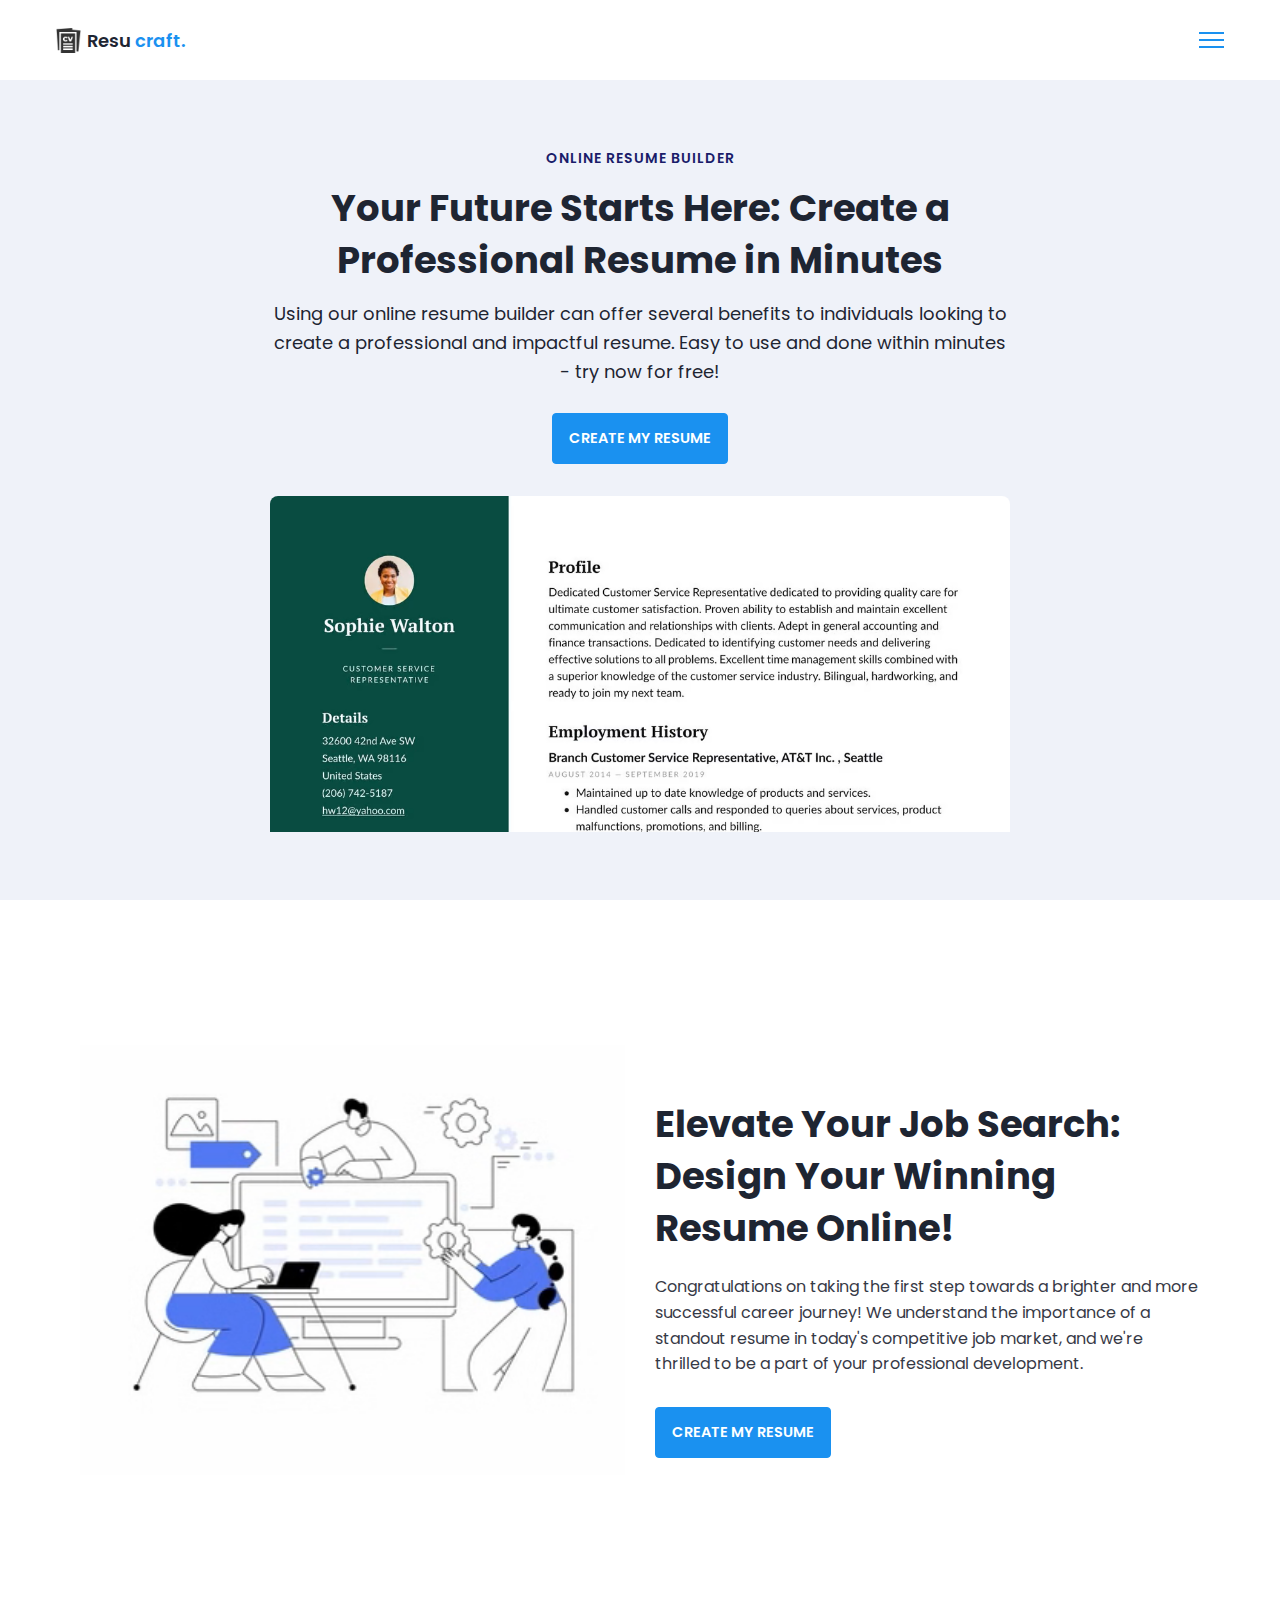
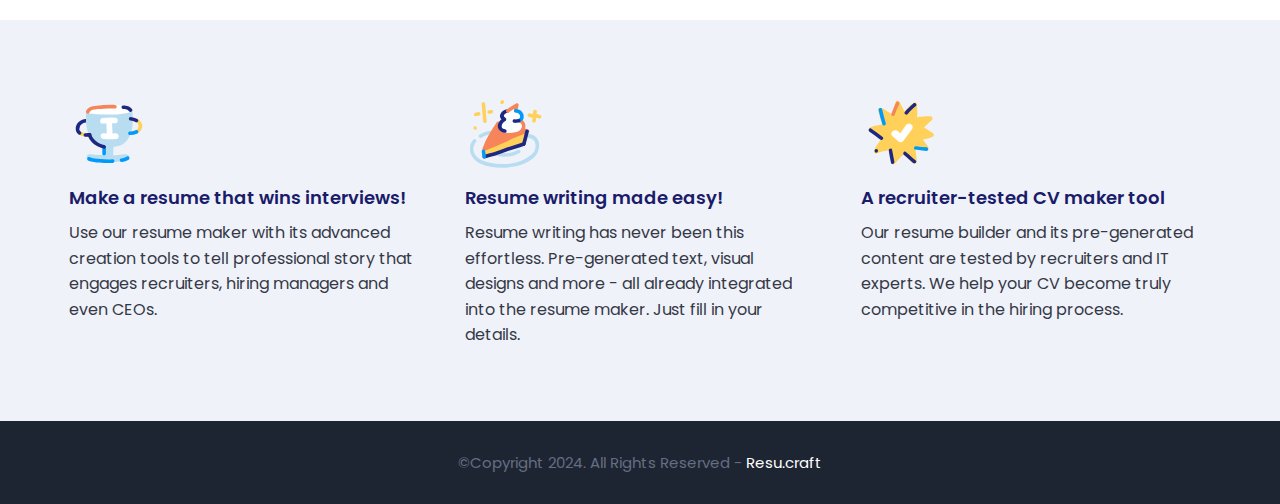
<file: resumebuilder/resume-builder-using-vanilla-javascript/index.html>
<!DOCTYPE html>
<html>
    <head>
        <meta charset="utf-8">
        <meta http-equiv="X-UA-Compatible" content="IE=edge">
        <title>Home Page</title>
        <meta name="description" content="">
        <meta name="viewport" content="width=device-width, initial-scale=1">
        <link rel="stylesheet" href="assets/css/main.css">
    </head>
    <body>

        <nav class = "navbar bg-white">
            <div class="container">
                <div class = "navbar-content">
                    <div class = "brand-and-toggler">
                        <a href = "index.html" class = "navbar-brand">
                            <img src = "assets/images/curriculum-vitae.png" alt = "" class = "navbar-brand-icon">
                            <span class = "navbar-brand-text">Resu <span>craft.</span>
                        </a>
                        <button type = "button" class = "navbar-toggler-btn">
                            <div class = "bars">
                                <div class = "bar"></div>
                                <div class = "bar"></div>
                                <div class = "bar"></div>
                            </div>
                        </button>
                    </div>
                </div>
            </div>
        </nav>

        <header class = "header bg-bright" id = "header">
            <div class = "container">
                <div class = "header-content text-center">
                    <h6 class = "text-uppercase text-blue-dark fs-14 fw-6 ls-1">online resume builder</h6>
                    <h1 class = "lg-title">Your Future Starts Here: Create a Professional Resume in Minutes</h1>
                    <p class = "text-dark fs-18">Using our online resume builder can offer several benefits to individuals looking to create a professional and impactful resume. Easy to use and done within minutes - try now for free!</p>
                    <a href = "resume.html" class = "btn btn-primary text-uppercase">create my resume</a>
                    <img src = "assets/images/dublin-resume-templates.avif">
                </div>
            </div>
        </header>

        <div class="section-one">
            <div class="container">
                <div class = "section-one-content">
                    <div class="section-one-l">
                        <img src = "assets/images/resumepick1.png">
                    </div>
                    <div class = "section-one-r text-center">
                        <h2 class = "lg-title">Elevate Your Job Search: Design Your Winning Resume Online!</h2>
                        <p class = "text">Congratulations on taking the first step towards a brighter and more successful career journey! We understand the importance of a standout resume in today's competitive job market, and we're thrilled to be a part of your professional development.</p>
                        <div class = "btn-group">
                            <a href = "resume.html" class = "btn btn-primary text-uppercase">create my resume</a>
                            
                        </div>
                    </div>
                </div>
            </div>
        </div>

        <div class = "section-two bg-bright">
            <div class="container">
                <div class="section-two-content">
                    <div class = "section-items">
                        <div class = "section-item">
                            <div class = "section-item-icon">
                                <img src = "assets/images/feature-1-edf4481d69166ac81917d1e40e6597c8d61aa970ad44367ce78049bf830fbda5.svg" alt = "">
                            </div>
                            <h5 class = "section-item-title">Make a resume that wins interviews!</h5>
                            <p class = "text">Use our resume maker with its advanced creation tools to tell professional story that engages recruiters, hiring managers and even CEOs.</p>
                        </div>

                        <div class = "section-item">
                            <div class = "section-item-icon">
                                <img src = "assets/images/feature-2-a7a471bd973c02a55d1b3f8aff578cd3c9a4c5ac4fc74423d94ecc04aef3492b.svg" alt = "">
                            </div>
                            <h5 class = "section-item-title">Resume writing made easy!</h5>
                            <p class = "text">Resume writing has never been this effortless. Pre-generated text, visual designs and more - all already integrated into the resume maker. Just fill in your details.</p>
                        </div>

                        <div class = "section-item">
                            <div class = "section-item-icon">
                                <img src = "assets/images/feature-3-4e87a82f83e260488c36f8105e26f439fdc3ee5009372bb5e12d9421f32eabdd.svg" alt = "">
                            </div>
                            <h5 class = "section-item-title">A recruiter-tested CV maker tool</h5>
                            <p class = "text">Our resume builder and its pre-generated content are tested by recruiters and IT experts. We help your CV become truly competitive in the hiring process.</p>
                        </div>
                    </div>
                </div>
            </div>
        </div>

        <footer class = "footer bg-dark">
            <div class="container">
                <div class = "footer-content text-center">
                    <p class="fs-15">&copy;Copyright 2024. All Rights Reserved - <span>Resu.craft</span></p>
                </div>
            </div>
        </footer>
        
    </body>
</html>
</file>
<file: resumebuilder/resume-builder-using-vanilla-javascript/assets/css/main.css>
@import url('https://fonts.googleapis.com/css2?family=Manrope:wght@200;300;400;500;600;700;800&family=Poppins:ital,wght@0,100;0,200;0,300;0,400;0,500;0,600;0,700;0,800;0,900;1,100;1,200;1,300;1,400;1,500;1,600;1,700;1,800;1,900&display=swap');

:root{
    --clr-blue: #1A91F0;
    --clr-blue-mid: #1170CD;
    --clr-blue-dark: #1A1C6A;
    --clr-white: #fff;
    --clr-bright: #EFF2F9;
    --clr-dark: #1e2532;
    --clr-black: #000;
    --clr-grey: #656e83;
    --clr-green: #084C41;
    --font-poppins: 'Poppins', sans-serif;
    --font-manrope: 'Manrope', sans-serif;;
    --transition: all 300ms ease-in-out;
}

*{
    padding: 0;
    margin: 0;
    box-sizing: border-box;
}

html{
    font-size: 10px;
}

body{
    font-size: 1.6rem;
    font-family: var(--font-poppins);

}

button{
    border: none;
    background-color: transparent;
    outline: 0;
    cursor: pointer;
    font-family: inherit;
    
}

img{
    width: 100%;
    display: block;
}

a{
    text-decoration: none;
}

/* fonts */
.font-poppins{font-family: var(--font-poppins);}
.font-manrope{font-family: var(--font-manrope);}

/* text colors */
.text-blue{color: var(--clr-blue);}
.text-blue-mid{color: var(--clr-blue-mid);}
.text-blue-dark{color: var(--clr-blue-dark);}
.text-bright{color: var(--clr-bright);}
.text-dark{color: var(--clr-dark);}
.text-grey{color: var(--clr-grey);}
.text-white{color: var(--clr-white);}

/* backgrounds */
.bg-blue{background-color: var(--clr-blue);}
.bg-blue-mid{background-color: var(--clr-blue-mid);}
.bg-blue-dark{background-color: var(--clr-blue-dark);}
.bg-bright{background-color: var(--clr-bright);}
.bg-dark{background-color: var(--clr-dark);}
.bg-grey{background-color: var(--clr-grey);}
.bg-white{background-color: var(--clr-white);}
.bg-black{background-color: var(--clr-black);}
.bg-green{background-color: var(--clr-green);}

.text-center{ text-align: center;}
.text-left{text-align: left;}
.text-right{text-align: right;}
.text-uppercase{text-transform: uppercase;}
.text-lowercase{text-transform: lowercase;}
.text-capitalize{text-transform: capitalize;}
.text{
    color: var(--clr-dark);
    opacity: 0.9;
    margin: 2rem 0;
    line-height: 1.6;
}

.fw-2{font-weight: 200;}
.fw-3{font-weight: 300;}
.fw-4{font-weight: 400;}
.fw-5{font-weight: 500;}
.fw-6{font-weight: 600;}
.fw-7{font-weight: 700;}
.fw-8{font-weight: 800;}

.fs-13{font-size: 13px;}
.fs-14{font-size: 14px;}
.fs-15{font-size: 15px;}
.fs-16{font-size: 16px;}
.fs-17{font-size: 17px;}
.fs-18{font-size: 18px;}
.fs-19{font-size: 19px;}
.fs-20{font-size: 20px;}
.fs-21{font-size: 21px;}
.fs-22{font-size: 22px;}
.fs-23{font-size: 23px;}
.fs-24{font-size: 24px;}
.fs-25{font-size: 25px;}

.ls-1{letter-spacing: 1px;}
.ls-2{letter-spacing: 2px;}

.container{
    max-width: 1200px;
    margin: 0 auto;
    padding: 0 1.6rem;
}

/* bars button */
.bars{
    display: flex;
    flex-direction: column;
    justify-content: space-between;
    height: 16.5px;
    width: 25px;
}
.bars .bar{
    width: 100%;
    height: 2px;
    background-color: var(--clr-blue);
    transition: var(--transition);
}

.bars:hover .bar{
    background-color: var(--clr-dark);
}

/* buttons */
.btn{
    font-size: 14.5px;
    font-weight: 600;
    padding: 1.4rem 1.6rem;
    border-radius: 4px;
    display: inline-block;
    
}

.btn-primary{
    background-color: var(--clr-blue);
    color: var(--clr-white);
    border: 1px solid var(--clr-blue);
    transition: var(--transition);
    transition: all ease .4s;
}

.btn-primary:hover{
    background-color: transparent;
    color: var(--clr-dark);
    border-color: var(--clr-grey);
}

.btn-secondary{
    background-color: transparent;
    color: var(--clr-dark);
    border: 1px solid var(--clr-grey);
    transition: var(--transition);
}

.btn-secondary:hover{
    background-color: var(--clr-blue);
    color: var(--clr-white);
    border-color: var(--clr-blue);
}

.btn-group button:first-child, .btn-group a:first-child{
    margin-right: 1rem!important;
}

/* navbar part */
.navbar{
    height: 80px;
    display: flex;
    align-items: center;
    box-shadow: rgba(0, 0, 0, 0.08) 0px 3px 8px;
}

.navbar .container{
    width: 100%;
}

.navbar-brand{
    display: flex;
    align-items: center;
    justify-content: flex-start;
    font-size: 1.8rem;
}
.navbar-brand-text{
    color: var(--clr-dark);
    font-weight: 600;
}
.navbar-brand-text span{
    color: var(--clr-blue);
}
.navbar-brand-icon{
    width: 25px;
    margin-right: 6px;
    opacity: 0.8;
}
.brand-and-toggler{
    display: flex;
    align-items: center;
    justify-content: space-between;
}
.header{
    min-height: calc(100vh - 80px);
    display: flex;
    flex-direction: column;
    align-items: center;
    justify-content: center;
}
.header-content{
    max-width: 740px;
    margin-right: auto;
    margin-left: auto;
}
.header-content img{
    max-width: 760px;
    border-top-right-radius: 8px;
    border-top-left-radius: 8px;
    margin-top: 3.2rem;
}
.lg-title{
    margin: 1.4rem 0;
    font-size: 37px;
    line-height: 1.4;
    color: var(--clr-dark);
}
.header-content p{
    margin-bottom: 2.6rem;
    line-height: 1.6;
}


/* section one */
.section-one{
    padding: 64px 0;
    min-height: 80vh;
    display: flex;
    align-items: center;
}
.section-one-l img{
    max-width: 545px;
    margin-right: auto;
    margin-left: auto;
}
.section-one-r{
    margin-top: 4rem;
}

.section-one .btn-group{
    margin-top: 2rem;
}
.section-one-r{
    max-width: 545px;
    margin-right: auto;
    margin-left: auto;
}
.section-one-r .btn-group{
    margin-top: 3rem;
}

/* section two */
.section-two{
    padding: 64px 0;
}
.section-two .section-items{
    display: grid;
    gap: 2rem;
}

.section-two .section-item{
    max-width: 350px;
    text-align: center;
    margin-right: auto;
    margin-left: auto;
}
.section-two .section-item-icon{
    margin: 1rem 0;
}
.section-two .section-item-icon img{
    width: 80px;
    margin-right: auto;
    margin-left: auto;
}
.section-two .section-item-title{
    color: var(--clr-blue-dark);
    font-size: 1.8rem;
    font-weight: 600;
}
.section-two .text{
    margin: 0.9rem 0;
}

/* footer */
.footer{
    padding: 3rem 0;
}
.footer-content p{
    color: var(--clr-grey);
}
.footer-content p span{
    color: var(--clr-white);
}

/* media queries */
@media screen and (min-width: 768px){
    .section-two .section-items{
        grid-template-columns: repeat(2, 1fr);
    }
}

@media screen and (min-width: 992px){
    .section-one-content{
        display: grid;
        grid-template-columns: repeat(2, 1fr);
        column-gap: 3rem;
    }
    .section-one-r{
        text-align: left;
    }
    .section-two .section-items{
        grid-template-columns: repeat(3, 1fr);
    }
    .section-two .section-item{
        text-align: left;
    }
    .section-two .section-item-icon img{
        margin-left: 0;
    }
}



/* resume page */
#about-sc{
    padding: 64px 0;
}

.cv-form-row-title{
    background-color: var(--clr-dark);
    padding: 0.8rem 1.6rem;
    margin-bottom: 2rem;
}

.cv-form-row-title h3{
    color: var(--clr-white);
    font-weight: 500;
    text-transform: uppercase;
    letter-spacing: 1.5px;
    font-size: 1.7rem;
}
.cv-form-blk{
    margin: 3rem 0;
}
.cv-form-row{
    padding: 3rem 2rem 0 2rem;
    border: 1px solid rgba(0, 0, 0, 0.08);
    margin-bottom: 1rem;
    position: relative;
}
textarea{
    resize: none;
}
.form-elem{
    margin-bottom: 3rem;
    position: relative;
}
.form-label{
    display: block;
    font-weight: 600;
    font-size: 14px;
    color: var(--clr-dark);
    margin-bottom: 0.5rem;
}
.form-control{
    border-radius: none;
    border: 1px solid rgba(0, 0, 0, 0.1);
    font-size: 14px;
    padding: 0.8rem 1.6rem;
    font-family: inherit;
    width: 100%;
    outline: 0;
    transition: var(--transition);
}

.form-control:focus{
    border-color: rgba(0, 0, 0, 0.3);
}
.form-text{
    color: #ca0b00;
    font-size: 12px;
    position: absolute;
    letter-spacing: 0.5px;
    top: calc(100% + 2px);
    left: 0;
    width: 100%;
}
.cols-3, .cols-2{
    display: grid;
}
.repeater-add-btn{
    width: 25px;
    height: 25px;
    background-color: var(--clr-blue-mid);
    font-size: 1.6rem;
    color: var(--clr-white);
    margin: 1rem 0;
}
.repeater-remove-btn{
    position: absolute;
    top: 10px;
    right: 10px;
    z-index: 999;
    width: 25px;
    height: 25px;
    border-radius: 50%;
    background-color: #ca0b00;
    color: var(--clr-white);
    font-size: 1.6rem;
}

/* preview section */
.preview-cnt{
    border-radius: 5px;
    display: grid;
    grid-template-columns: 32% auto;
    box-shadow: rgba(149, 157, 165, 0.2) 0px 8px 24px;
    overflow: hidden;
}

.preview-cnt-l{
    padding: 3rem 3rem 2rem 3rem;
}
.preview-cnt-r{
    padding: 3rem 3rem 3rem 4rem;
}
.preview-cnt-l .preview-blk:nth-child(1){
    text-align: center;
}
.preview-image{
    width: 120px;
    height: 120px;
    border-radius: 50%;
    overflow: hidden;
    margin-right: auto;
    margin-left: auto;
}
.preview-image img{
    width: 100%;
    height: 100%;
    object-fit: cover;
}
.preview-item-name{
    font-size: 2.4rem;
    font-weight: 600;
    margin: 1.8rem 0;
    position: relative;
}
.preview-item-name::after{
    position: absolute;
    content: "";
    bottom: -10px;
    width: 50px;
    height: 1.5px;
    background-color: rgba(255, 255, 255, 0.5);
    left: 50%;
    transform: translateX(-50%);
}
.preview-blk{
    padding: 1rem 0;
    margin-bottom: 1rem;
}
.preview-blk-title h3{
    text-transform: uppercase;
    letter-spacing: 0.5px;
    border-bottom: 0.5px solid rgba(0, 0, 0, 0.08);
    padding-bottom: 0.5rem;
}
.preview-blk-title{
    margin-bottom: 1rem;
}
.preview-blk-list .preview-item{
    font-size: 1.5rem;
    margin-bottom: 0.2rem;
    opacity: 0.95;
}
.preview-cnt-r .preview-blk-title{
    color: var(--clr-dark);
}
.preview-cnt-r .preview-blk-list .preview-item{
    margin-top: 1.8rem;
}

.achievements-items.preview-blk-list .preview-item span:first-child,
.educations-items.preview-blk-list .preview-item span:first-child,
.experiences-items.preview-blk-list .preview-item span:first-child{
    display: block;
    font-weight: 600;
    margin-bottom: 1rem;
    background-color: rgba(0, 0, 0, 0.03);
}

.educations-items.preview-blk-list .preview-item span:nth-child(2),
.experiences-items.preview-blk-list .preview-item span:nth-child(2){
    font-weight: 600;
    margin-right: 1rem;
}

.educations-items.preview-blk-list .preview-item span:nth-child(3),
.experiences-items.preview-blk-list .preview-item span:nth-child(3){
    font-style: italic;
    margin-right: 1rem;
}

.educations-items.preview-blk-list .preview-item span:nth-child(4),
.educations-items.preview-blk-list .preview-item span:nth-child(5),
.experiences-items.preview-blk-list .preview-item span:nth-child(4),
.experiences-items.preview-blk-list .preview-item span:nth-child(5){
    margin-right: 1rem;
    background-color: var(--clr-green);
    color: var(--clr-white);
    padding: 0 1rem;
    border-radius: 0.6rem;
}

.educations-items.preview-blk-list .preview-item span:nth-child(6),
.experiences-items.preview-blk-list .preview-item span:nth-child(6){
    font-size: 13.5px;
    display: block;
    opacity: 0.8;
    margin-top: 1rem;
}
.projects-items.preview-blk-list .preview-item span{
    display: block;
}

@media screen and (min-width: 768px){
    .cols-3{
        grid-template-columns: repeat(3, 1fr);
        column-gap: 2rem;
    }
    .cols-2{
        grid-template-columns: repeat(2, 1fr);
        column-gap: 2rem;
    }
}

@media screen and (min-width: 992px){
    .cv-form-row{
        padding: 3rem 3rem 0rem 3rem;
    }
    .cols-3{
        grid-template-columns: repeat(3, 1fr);
    }
}

.print-btn-sc{
    margin: 2rem 0 6rem 0;
}

/* print section */
@media print{
    body *{
        visibility: hidden;
    }

    .non_print_area{
        display: none;
    }

    .print_area, .print_area *{
        visibility: visible;
    }

    .print_area{
        width: 100%;
        position: absolute;
        left: 0;
        top: 0;
        overflow: hidden;
    }
}
</file>
